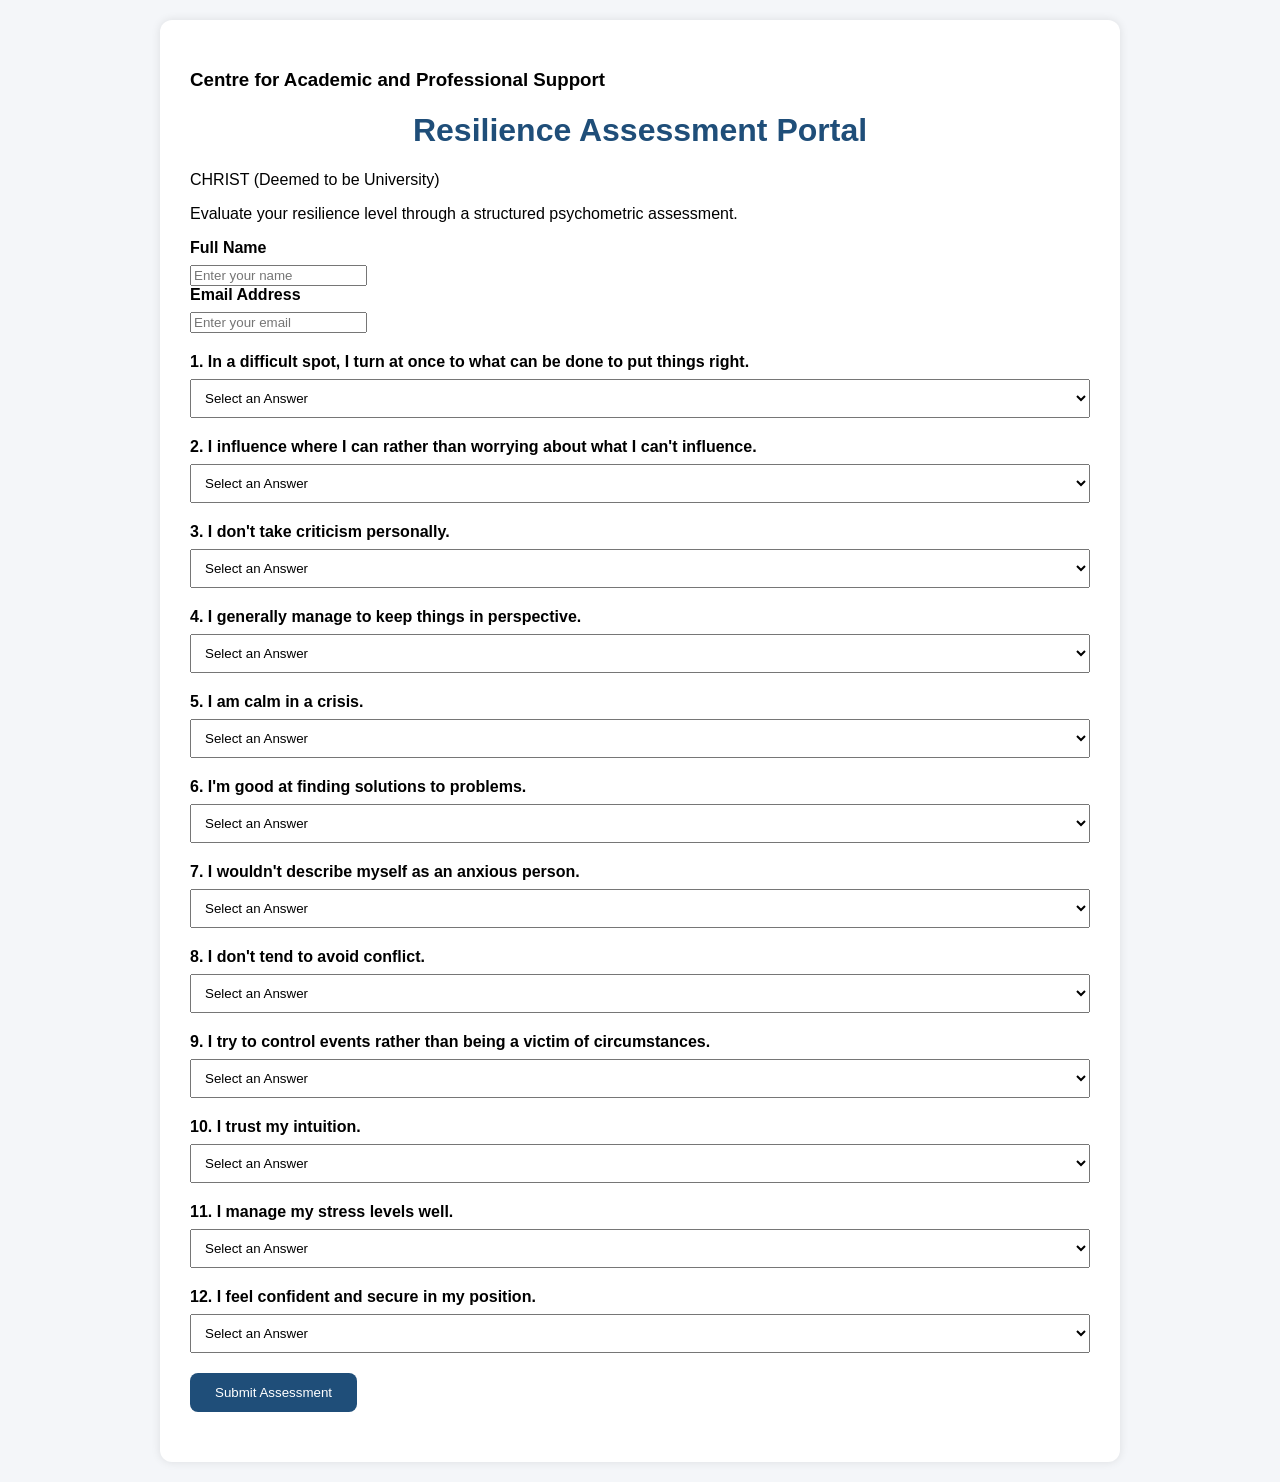
<file: index.html>
<!DOCTYPE html>

<html lang="en">
<head>
<meta charset="UTF-8">
<meta name="viewport" content="width=device-width, initial-scale=1.0">

<title>Resilience Assessment Portal</title>

<link rel="stylesheet" href="style.css">
</head>

<body>

<div class="container">


<div class="hero">

    <h3>
        Centre for Academic and Professional Support
    </h3>

    <h1>
        Resilience Assessment Portal
    </h1>

    <p>
        CHRIST (Deemed to be University)
    </p>

    <p class="subtitle">
        Evaluate your resilience level through a structured
        psychometric assessment.
    </p>

</div>

<div class="card">

    <form id="assessmentForm">

        <div class="input-group">

            <label>Full Name</label>

            <input
                type="text"
                id="name"
                placeholder="Enter your name"
                required>

        </div>

        <div class="input-group">

            <label>Email Address</label>

            <input
                type="email"
                id="email"
                placeholder="Enter your email"
                required>

        </div>

        <div id="questions"></div>

        <button type="submit">
            Submit Assessment
        </button>

    </form>

    <div id="result"></div>

</div>


</div>

<script src="script.js"></script>

</body>
</html>
</file>
<file: style.css>
body{
    font-family: Arial, sans-serif;
    background:#f4f6f9;
    margin:0;
    padding:20px;
}

.container{
    max-width:900px;
    margin:auto;
    background:white;
    padding:30px;
    border-radius:12px;
    box-shadow:0 0 10px rgba(0,0,0,0.1);
}

h1{
    text-align:center;
    color:#1f4e79;
}

.question{
    margin:20px 0;
}

label{
    display:block;
    margin-bottom:8px;
    font-weight:bold;
}

select{
    width:100%;
    padding:10px;
}

button{
    background:#1f4e79;
    color:white;
    border:none;
    padding:12px 25px;
    cursor:pointer;
    border-radius:8px;
}

button:hover{
    opacity:0.9;
}

#result{
    margin-top:20px;
    font-size:20px;
    font-weight:bold;
    text-align:center;
}
</file>
